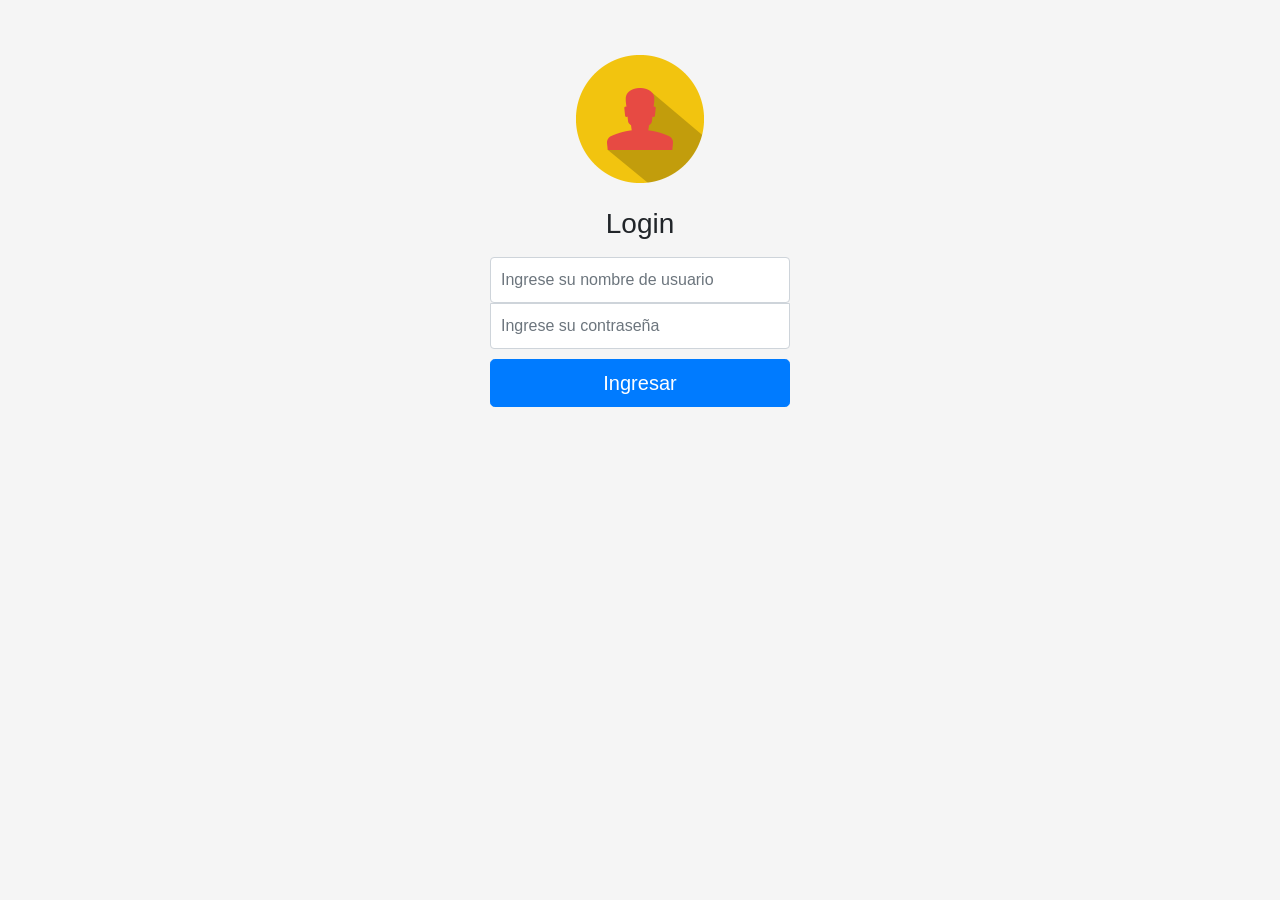
<file: src/main/resources/static/index.html>
<!DOCTYPE html>
<html>
    <head>
        <title>Contactos</title>
        <meta charset="UTF-8">
        <meta name="viewport" content="width=device-width, initial-scale=1.0"><!-- Bootstrap core CSS -->
        <link href="css/bootstrap.min.css" rel="stylesheet" integrity="sha384-9aIt2nRpC12Uk9gS9baDl411NQApFmC26EwAOH8WgZl5MYYxFfc+NcPb1dKGj7Sk">
        <link href="css/contactos.css" rel="stylesheet">
        <!-- Theme color -->
        <meta name="theme-color" content="#563d7c">
    </head>
    <body style="display:none">
        <div class="d-flex flex-column flex-md-row align-items-center p-3 px-md-4 mb-3 bg-white border-bottom shadow-sm">
            <h5 class="my-0 mr-md-auto font-weight-normal">Contactos</h5>
            <nav class="my-2 my-md-0 mr-md-3">
                <a class="p-2 text-dark" href="#" id="conected-user"></a>
            </nav>
            <a class="btn btn-outline-primary" href="#" id="btn-salir">Salir</a>
        </div>

        <div class="container">

            <div class="row">
                <div class="col-12 mb-3">
                    <h1>Lista de Contactos</h1>
                </div>
            </div>

            <div class="row">
                <div class="col-12 mb-3" id="ok_contact_saved" style="display: none;">
                    <div class="alert alert-success" role="alert">
                        El contacto fue guardado correctamente.
                    </div>
                </div>
                <div class="col-12 mb-3">
                    <a href="contacto-frm.html" class="btn btn-primary">Nuevo contacto</a>
                </div>
            </div>

            <div class="row" id="contactos">

                <!--<div class="col-sm-12 col-md-6 col-lg-3 ">
                    <div class="card mb-4">
                        <div class="text-center mt-3 mb-3">
                            <img src="img/User-icon.png" class="card-img-top contacto-img" alt="">
                        </div>
                        <div class="card-body">
                            <h5 class="card-title">Jhon Smith</h5>
                            <div class="card-text mb-2">
                                <div class="mb-1"><strong>Teléfono:</strong> 700 00000</div>
                                <div>
                                    <strong>Correo electrónico:</strong>
                                    jhon.smith@example.com
                                </div>
                            </div>
                            <a href="contacto-frm.html?id=0" class="btn btn-primary btn-block">Editar</a>
                            <button type="button" class="btn btn-danger btn-block" onclick="eliminarContacto(0)">Eliminar</button>
                        </div>
                    </div>
                </div>

                <div class="col-sm-12 col-md-6 col-lg-3 ">
                    <div class="card mb-4">
                        <div class="text-center mt-3 mb-3">
                            <img src="img/User-icon.png" class="card-img-top contacto-img" alt="">
                        </div>
                        <div class="card-body">
                            <h5 class="card-title">
                                Frank N. Cheeseman
                            </h5>
                            <div class="card-text mb-2">
                                <div class="mb-1">
                                    <strong>
                                        Teléfono:
                                    </strong>
                                    801-798-4758
                                </div>
                                <div>
                                    <strong>Correo electrónico:</strong>
                                    frank.cheesemanh@example.com
                                </div>
                            </div>
                            <a href="contacto-frm.html?id=0" class="btn btn-primary btn-block">Editar</a>
                            <button type="button" class="btn btn-danger btn-block" onclick="eliminarContacto(0)">Eliminar</button>
                        </div>
                    </div>
                </div>

                <div class="col-sm-12 col-md-6 col-lg-3 ">
                    <div class="card mb-4">
                        <div class="text-center mt-3 mb-3">
                            <img src="img/User-icon.png" class="card-img-top contacto-img" alt="">
                        </div>
                        <div class="card-body">
                            <h5 class="card-title">
                                William M. Sellers
                            </h5>
                            <div class="card-text mb-2">
                                <div class="mb-1">
                                    <strong>
                                        Teléfono:
                                    </strong>
                                    845-367-8105
                                </div>
                                <div>
                                    <strong>Correo electrónico:</strong>
                                    william.sellers@example.com
                                </div>
                            </div>
                            <a href="contacto-frm.html?id=0" class="btn btn-primary btn-block">Editar</a>
                            <button type="button" class="btn btn-danger btn-block" onclick="eliminarContacto(0)">Eliminar</button>
                        </div>
                    </div>
                </div>

                <div class="col-sm-12 col-md-6 col-lg-3 ">
                    <div class="card mb-4">
                        <div class="text-center mt-3 mb-3">
                            <img src="img/User-icon.png" class="card-img-top contacto-img" alt="">
                        </div>
                        <div class="card-body">
                            <h5 class="card-title">
                                Collen W. Johnson
                            </h5>
                            <div class="card-text mb-2">
                                <div class="mb-1">
                                    <strong>Teléfono:</strong>
                                    641-781-8797
                                </div>
                                <div>
                                    <strong>Correo electrónico:</strong>
                                    collen.johnson@example.com
                                </div>
                            </div>
                            <a href="contacto-frm.html?id=0" class="btn btn-primary btn-block">Editar</a>
                            <button type="button" class="btn btn-danger btn-block" onclick="eliminarContacto(0)">Eliminar</button>
                        </div>
                    </div>
                </div>

                <div class="col-sm-12 col-md-6 col-lg-3 ">
                    <div class="card mb-4">
                        <div class="text-center mt-3 mb-3">
                            <img src="img/User-icon.png" class="card-img-top contacto-img" alt="">
                        </div>
                        <div class="card-body">
                            <h5 class="card-title">
                                Venessa L. Turnbull
                            </h5>
                            <div class="card-text mb-2">
                                <div class="mb-1">
                                    <strong>Teléfono:</strong>
                                    925-263-2956
                                </div>
                                <div>
                                    <strong>Correo electrónico:</strong>
                                    vanessa.turnbull@example.com
                                </div>
                            </div>
                            <a href="contacto-frm.html?id=0" class="btn btn-primary btn-block">Editar</a>
                            <button type="button" class="btn btn-danger btn-block" onclick="eliminarContacto(0)">Eliminar</button>
                        </div>
                    </div>
                </div>-->


            </div>
        </div>
        <script src="js/utils.js"></script>
        <script src="js/contacto.js"></script>
    </body>
</html>
</file>
<file: src/main/resources/static/css/contactos.css>
img.contacto-img{
    border-radius: 100%;
    width: 150px;
}

.validation{
    font-size: 10px !important;
}

.pointer {
    cursor: pointer;
}
</file>
<file: src/main/resources/static/css/signin.css>
html,
body {
  height: 100%;
}

body {
  display: -ms-flexbox;
  display: flex;
  -ms-flex-align: center;
  align-items: center;
  padding-top: 40px;
  padding-bottom: 40px;
  background-color: #f5f5f5;
}

.form-signin {
  width: 100%;
  max-width: 330px;
  padding: 15px;
  margin: auto;
}
.form-signin .checkbox {
  font-weight: 400;
}
.form-signin .form-control {
  position: relative;
  box-sizing: border-box;
  height: auto;
  padding: 10px;
  font-size: 16px;
}
.form-signin .form-control:focus {
  z-index: 2;
}
.form-signin input[type="email"] {
  margin-bottom: -1px;
  border-bottom-right-radius: 0;
  border-bottom-left-radius: 0;
}
.form-signin input[type="password"] {
  margin-bottom: 10px;
  border-top-left-radius: 0;
  border-top-right-radius: 0;
}
.bd-placeholder-img {
  font-size: 1.125rem;
  text-anchor: middle;
  -webkit-user-select: none;
  -moz-user-select: none;
  -ms-user-select: none;
  user-select: none;
}

@media (min-width: 768px) {
  .bd-placeholder-img-lg {
      font-size: 3.5rem;
  }
}
</file>
